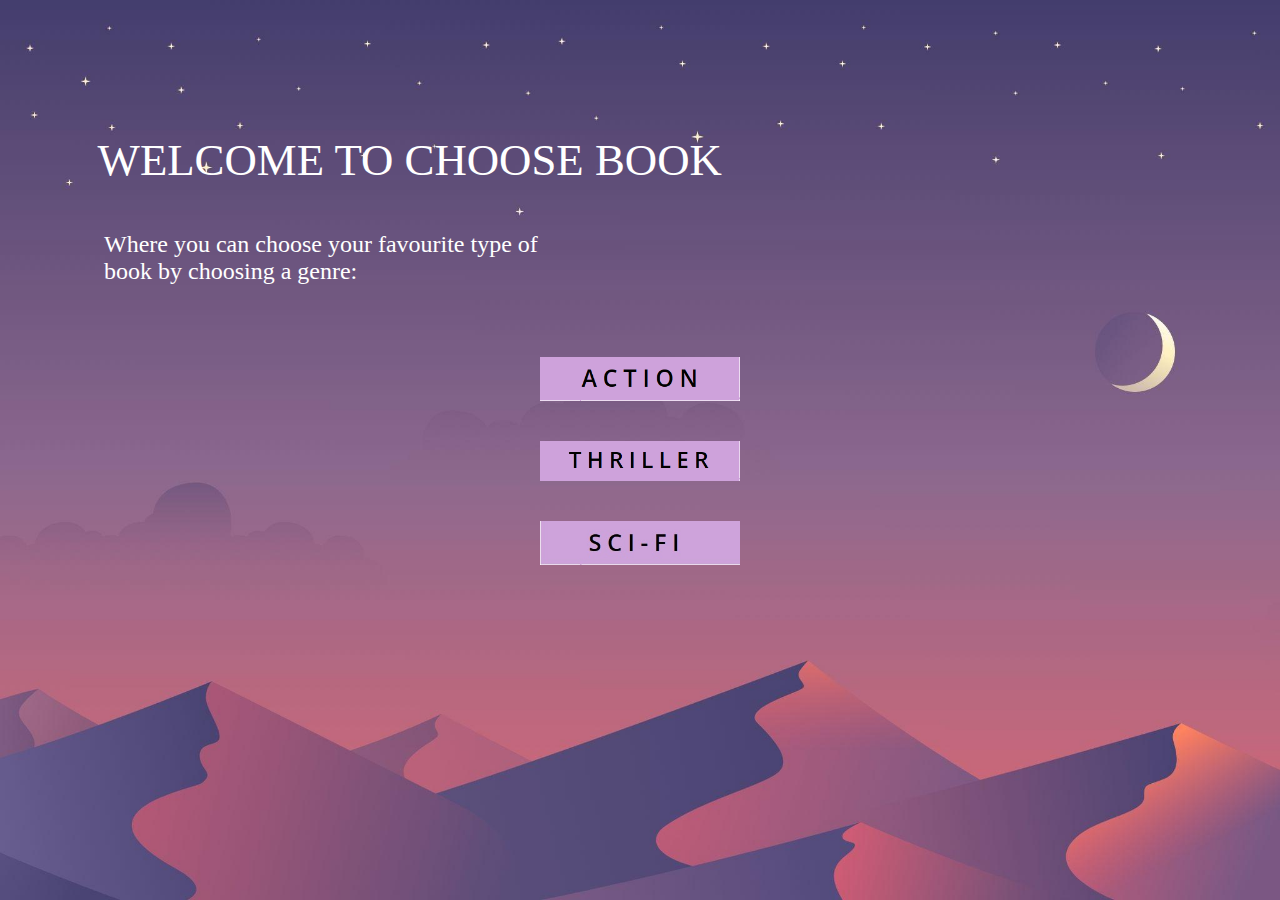
<file: index.html>
<!DOCTYPE html>
<html>
<head>
<meta name="viewport" content="width=device-width, initial-scale=1.0">
<title>bookstore</title>
</head>
<style>

body{background-image:url(bg.jpg);
background-size:cover;
background-attachment:fixed;}

p{
color:white;
font-size:280%;
font-family:Rockwell;
margin-left:2em;
margin-top:3em;
}

p1{
color:white;
font-size:150%;
font-family:Rockwell;
margin-left:4em;
margin-top:3em;}

</style>
<body>
<p>WELCOME TO  CHOOSE  BOOK</p>
<p1>Where you can choose your favourite type of</p1><br><p1>book by choosing a genre:</p1>

<br>
<br>
<br>
<br>
<br>

<center><a href="file:///D:/sankarihtml/bookstore/action.html"><img src="action.jpg" width=200,height=100></a></center>
<br>
<br>
<center><a href="file:///D:/sankarihtml/bookstore/thriller.html"><img src="thriller.jpg" width=200,height=100></a></center>
<br>
<br>
<center><a href="file:///D:/sankarihtml/bookstore/sci.html"><img src="sci.jpg"width=200,height=100></a></center>


</body>
</html>
</file>
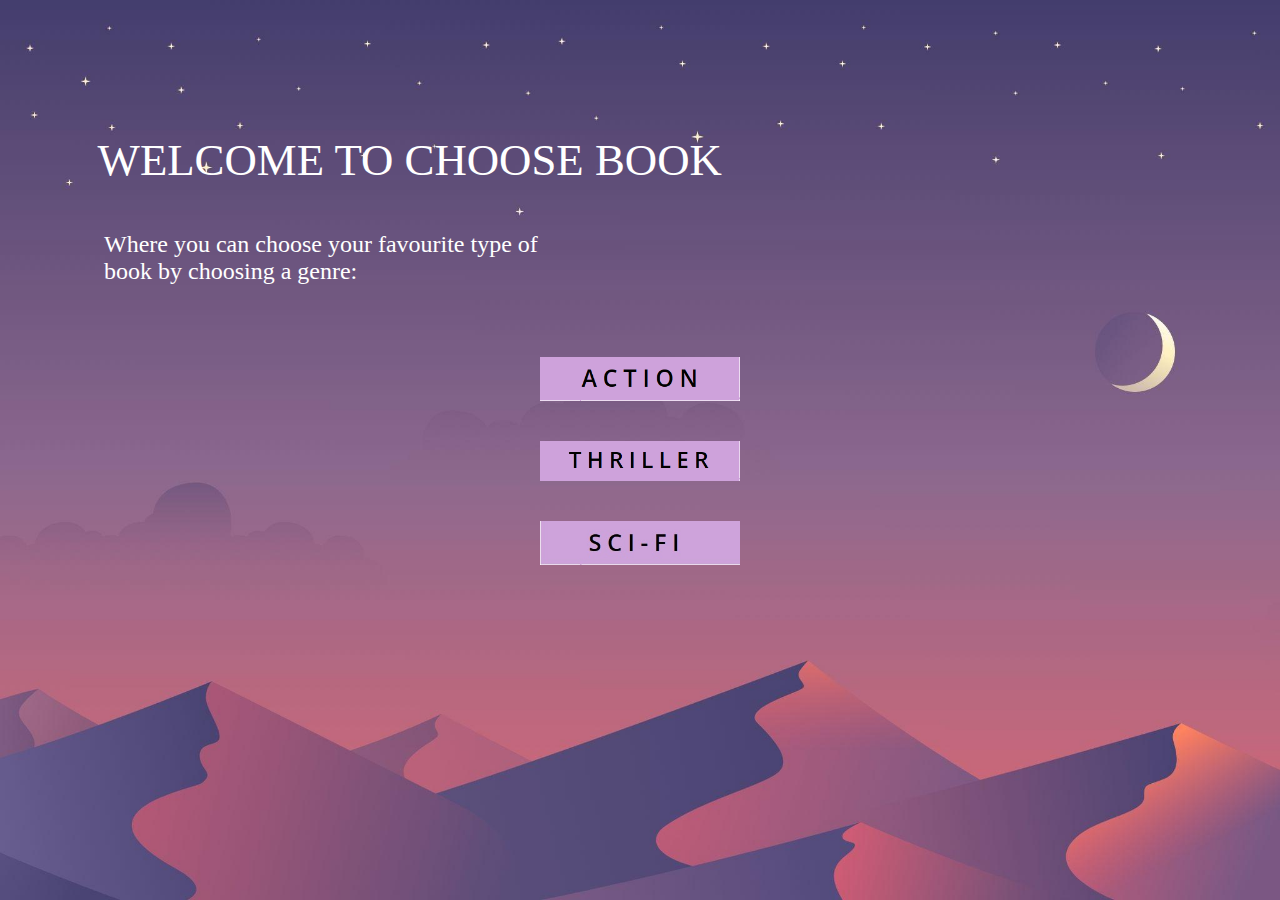
<file: books.html>
<!DOCTYPE html>
<html>
<head>
<title>bookstore</title>
</head>
<style>

body{background-image:url(bg.jpg);
background-size:cover;
background-attachment:fixed;}

p{
color:white;
font-size:280%;
font-family:Rockwell;
margin-left:2em;
margin-top:3em;
}

p1{
color:white;
font-size:150%;
font-family:Rockwell;
margin-left:4em;
margin-top:3em;}

</style>
<body>
<p>WELCOME TO  CHOOSE  BOOK</p>
<p1>Where you can choose your favourite type of</p1><br><p1>book by choosing a genre:</p1>

<br>
<br>
<br>
<br>
<br>

<center><a href="file:///D:/sankarihtml/bookstore/action.html"><img src="action.jpg" width=200,height=100></a></center>
<br>
<br>
<center><a href="file:///D:/sankarihtml/bookstore/thriller.html"><img src="thriller.jpg" width=200,height=100></a></center>
<br>
<br>
<center><a href="file:///D:/sankarihtml/bookstore/sci.html"><img src="sci.jpg"width=200,height=100></a></center>


</body>
</html>
</file>
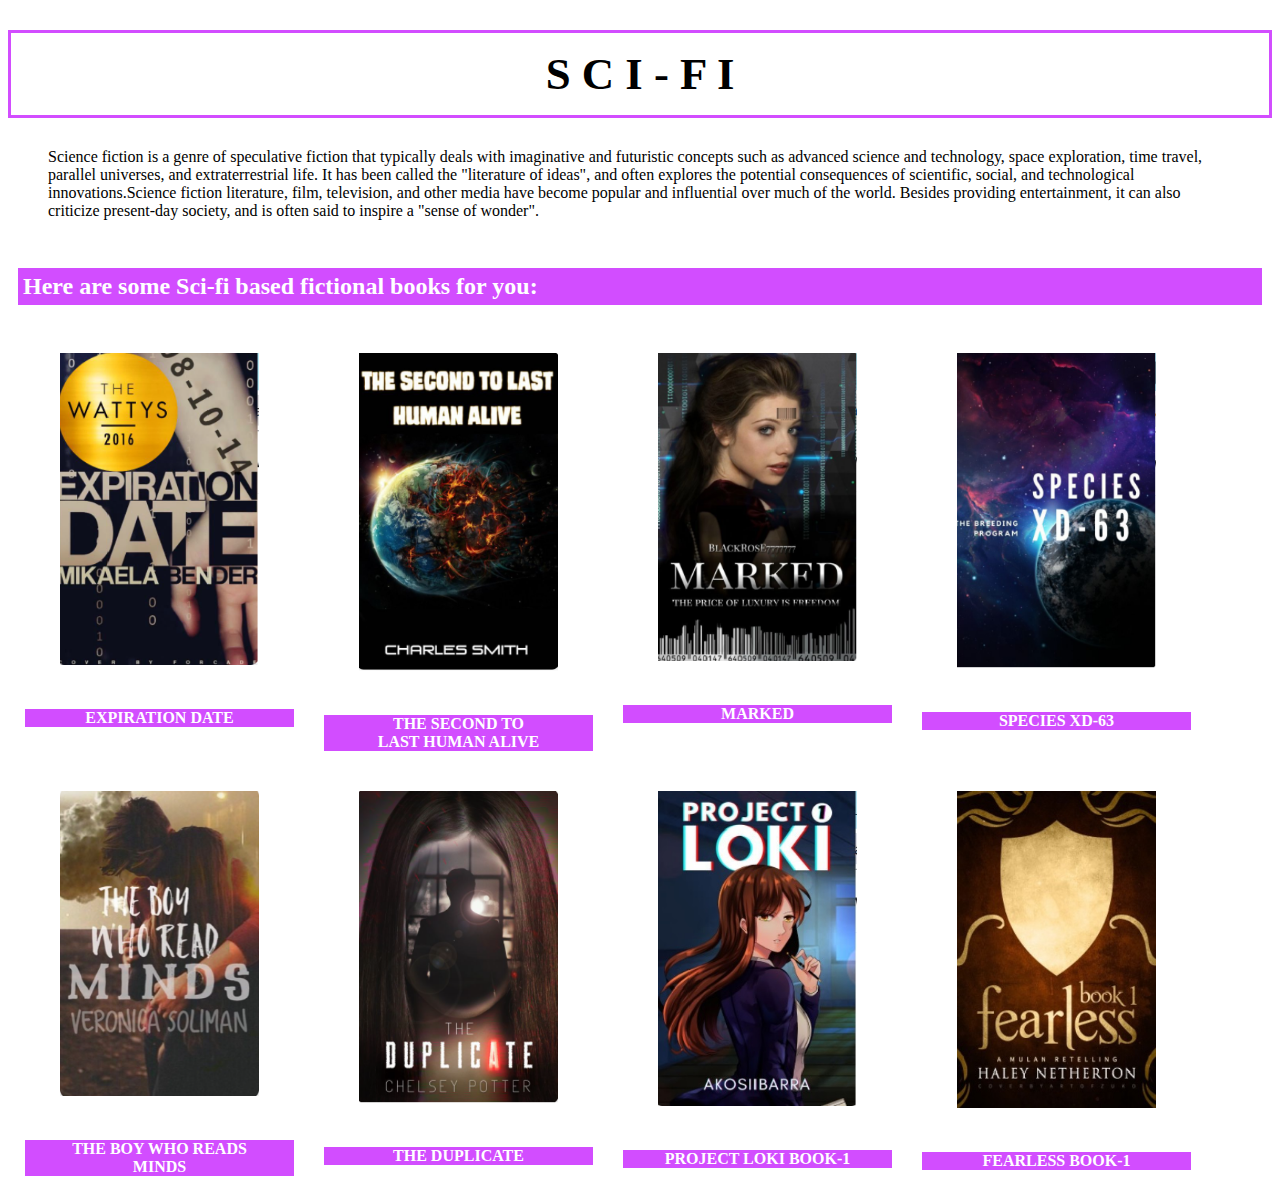
<file: sci.html>
<!DOCTYPE html>
<html>
<head>
<title>sci</title>
</head>
<style>
{body-background-color:white;}

.zoom {
  width: 199px;
  height: auto;
  transition: transform ease-in-out 0.3s;
}
.zoom:hover {
  transform: scale(1.2);
}

p{
color:black;
font-size:100%;
font-family:Rockwell;
margin:20px;
margin-left:40px;
margin-right:40px;}

h1{font-size:280%;
color:black;
font-family:Lucida Console;
padding:15px;
border-style: solid;
border-color: #d24dff;}

h3{
font-size:150%;
color:white;
background-color:#d24dff;
font-family:Lucida Console;
padding:5px;
margin:10px;
}

h4{
color:white;
font-size:100%;
font-family:Rockwell;
margin:20px;
background-color:#d24dff;
}


</style>
<body>

<center><h1>S C I - F I</h1></center>

<p>Science fiction is a genre of speculative fiction that typically deals with imaginative and futuristic concepts such as advanced science and technology, space exploration, time travel, parallel universes, and extraterrestrial life. It has been called the "literature of ideas", and often explores the potential consequences of scientific, social, and technological innovations.Science fiction literature, film, television, and other media have become popular and influential over much of the world. Besides providing entertainment, it can also criticize present-day society, and is often said to inspire a "sense of wonder".</p>

&nbsp;
&nbsp;
&nbsp;
&nbsp;

<h3>Here are some Sci-fi based fictional books for you:</h3>
&nbsp;
&nbsp;
&nbsp;
&nbsp;
&nbsp;
&nbsp;
&nbsp;

<div class="container" style="display:flex;max-width:1200px;width:100%; flex-wrap:wrap;justify-content:center;">

<a href="https://www.wattpad.com/story/20738183-expiration-date-books-1-and-2" style="text-decoration:none;"><img src="date.jpg" class="zoom" width=199 height=338 style="padding:20px;margin-right:30px;margin-left:30px;">

<center><h4 style="margin-left:15px;margin-right:15px;text-decoration:none;">EXPIRATION DATE</h4></center>

<a href="https://www.wattpad.com/story/25300229-the-second-to-last-human-alive" style="text-decoration:none"><img src="human.jpg"class="zoom" width=199px height=338px style="padding:20px;margin-right:30px;margin-left:30px;">
<center><h4 style="margin-left:15px;margin-right:15px;">THE SECOND TO<br>LAST HUMAN ALIVE</h4></center>

<a href="https://www.wattpad.com/story/49314618-marked-%E2%9C%94%EF%B8%8F" style="text-decoration:none"><img src="marked.jpg" class="zoom"width=199px,height=388px style="padding:20px;margin-right:30px;margin-left:30px;"><center><h4 style="margin-left:15px;margin-right:15px;">MARKED</h4></center>

<a href="https://www.wattpad.com/story/217695868-species-xd-63"style="text-decoration:none"><img src="xd.jpg" class="zoom"width=199 height=338 style="padding:20px;margin-right:30px;margin-left:30px;"><center><h4 style="margin-left:15px;margin-right:15px;">SPECIES XD-63</h4></center>

<a href="https://www.wattpad.com/story/122197158-the-boy-who-read-minds-%E2%9C%94%EF%B8%8F"style="text-decoration:none"><img src="read.jpg"class="zoom" width=199px height=338px style="padding:20px;margin-right:30px;margin-left:30px;"><center><h4 style="margin-left:15px;margin-right:15px;">THE BOY WHO READS<br>MINDS</h4></center>


<a href="https://www.wattpad.com/story/10468474-the-duplicate"style="text-decoration:none"><img src="duplicate.jpg" class="zoom"width=199px height=338px style="padding:20px;margin-right:30px;margin-left:30px;"><center><h4 style="margin-left:15px;margin-right:15px;">THE DUPLICATE</h4></center>

<a href="https://www.wattpad.com/story/55259614-project-loki-volume-1"style="text-decoration:none"><img src="loki.jpg" class="zoom"width=199px height=338px style="padding:20px;margin-right:30px;margin-left:30px;"><center><h4 style="margin-left:15px;margin-right:15px;">PROJECT LOKI BOOK-1</h4></center>

<a href="https://www.wattpad.com/story/1284451-fearless-a-mulan-retelling"style="text-decoration:none"><img src="fearless.jpg" class="zoom"width=199px height=338px style="padding:20px;margin-right:30px;margin-left:30px;"><center><h4 style="margin-left:15px;margin-right:15px;">FEARLESS BOOK-1</h4></center>

</div>


</body>
</html>
</file>
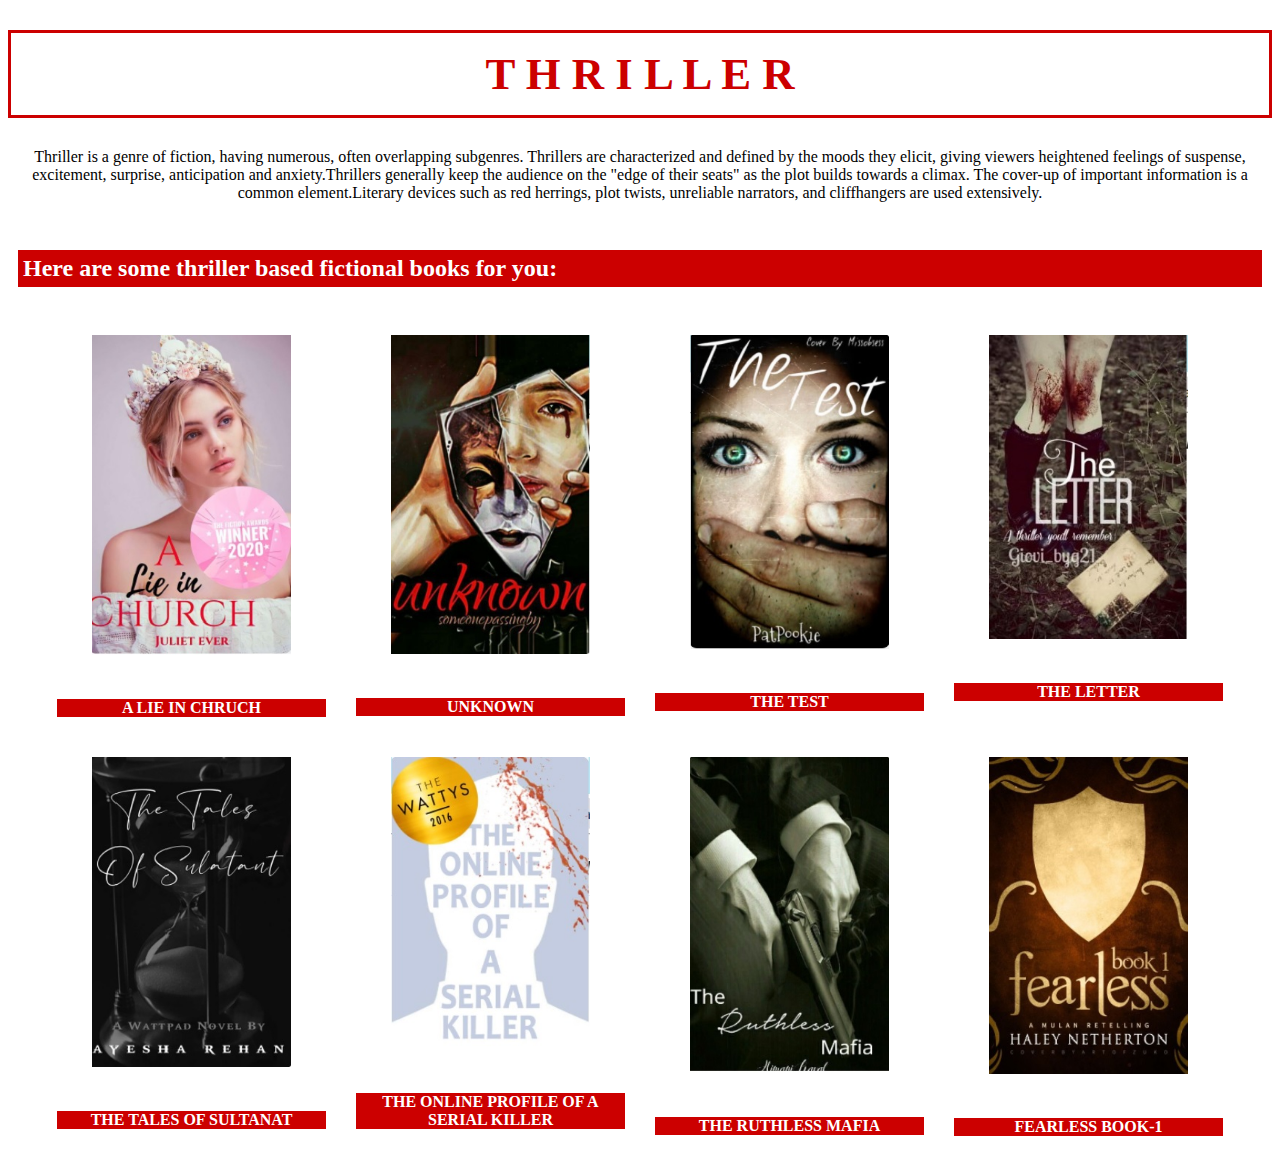
<file: thriller.html>
<!DOCTYPE html>
<html>
<head>
<title>thriller</title>
</head>
<style>
{body-background-color:white;}

p{
color:black;
font-size:100%;
font-family:Rockwell;
margin:20px;}

h1{font-size:280%;
color:#cc0000;
background-color:white;
font-family:Lucida Console;
padding:15px;
border-style: solid;
border-color: #cc0000;}

h3{
font-size:150%;
color:white;
background-color:#cc0000;
font-family:Lucida Console;
padding:5px;
margin:10px;
}

h4{
color:white;
font-size:100%;
font-family:Rockwell;
margin:20px;
background-color:#cc0000;
}

.zoom {
  width: 199px;
  height: auto;
  transition: transform ease-in-out 0.3s;
}
.zoom:hover {
  transform: scale(1.2);
}
</style>
<body>
<center><h1>T H R I L L E R </center></font></h1>

<center><p>Thriller is a genre of fiction, having numerous, often overlapping subgenres. Thrillers are characterized and defined by the moods they elicit, giving viewers heightened feelings of suspense, excitement, surprise, anticipation and anxiety.Thrillers generally keep the audience on the "edge of their seats" as the plot builds towards a climax. The cover-up of important information is a common element.Literary devices such as red herrings, plot twists, unreliable narrators, and cliffhangers are used extensively.</center></p>
&nbsp;
&nbsp;
&nbsp;
&nbsp;

<h3>Here are some thriller based fictional books for you:</h3>
&nbsp;
&nbsp;
&nbsp;
&nbsp;
&nbsp;
&nbsp;
&nbsp;


<center><div class="container" style="display:flex;max-width:1200px;width:100%; flex-wrap:wrap;justify-content:center;">

<a href="https://www.wattpad.com/story/174272028-a-lie-in-church-to-be-published" style="text-decoration:none"><img src="chruch.jpg" class="zoom" width=199 height=338 style="padding:20px;margin-right:30px;margin-left:30px;">

<center><h4 style="margin-left:15px;margin-right:15px;text-decoration:none;">A LIE IN CHRUCH</h4></center>

<a href="https://www.wattpad.com/story/187884094-unknown-kth-%E2%9C%85" style="text-decoration:none"><img src="kth.jpg" class="zoom"width=199px height=338px style="padding:20px;margin-right:30px;margin-left:30px;">
<center><h4 style="margin-left:15px;margin-right:15px;">UNKNOWN</h4></center>

<a href="https://www.wattpad.com/story/8483874-the-test" style="text-decoration:none"><img src="test.jpg"class="zoom" width=199px,height=338px style="padding:20px;margin-right:30px;margin-left:30px;"><center><h4 style="margin-left:15px;margin-right:15px;">THE TEST</h4></center>

<a href="https://www.wattpad.com/story/3385275-the-letter" style="text-decoration:none"><img src="letter.jpg"class="zoom" width=199 height=338 style="padding:20px;margin-right:30px;margin-left:30px;"><center><h4 style="margin-left:15px;margin-right:15px;">THE LETTER</h4></center>

<a href="https://www.wattpad.com/story/204041779-the-tales-of-sultanat-%E2%9C%94" style="text-decoration:none"><img src="tales.jpg"class="zoom" width=199px height=338px style="padding:20px;margin-right:30px;margin-left:30px;"><center><h4 style="margin-left:15px;margin-right:15px;">THE TALES OF SULTANAT</h4></center>

<a href="https://www.wattpad.com/story/53956115-the-online-profile-of-a-serial-killer" style="text-decoration:none"><img src="killer.jpg"class="zoom" width=199px height=338px style="padding:20px;margin-right:30px;margin-left:30px;"><center><h4 style="margin-left:15px;margin-right:15px;">THE ONLINE PROFILE OF A<br>SERIAL KILLER</h4></center>

<a href="https://www.wattpad.com/story/32495944-the-ruthless-mafia-%E2%9C%94"style="text-decoration:none"><img src="mafia.jpg"class="zoom" width=199px height=338px style="padding:20px;margin-right:30px;margin-left:30px;"><center><h4 style="margin-left:15px;margin-right:15px;">THE RUTHLESS MAFIA</h4></center>

<a href="https://www.wattpad.com/story/1284451-fearless-a-mulan-retelling"style="text-decoration:none"><img src="fearless.jpg"class="zoom" width=199px height=338px style="padding:20px;margin-right:30px;margin-left:30px;"><center><h4 style="margin-left:15px;margin-right:15px;">FEARLESS BOOK-1</h4></center>
</div></center>

</body>
</html>
</file>
